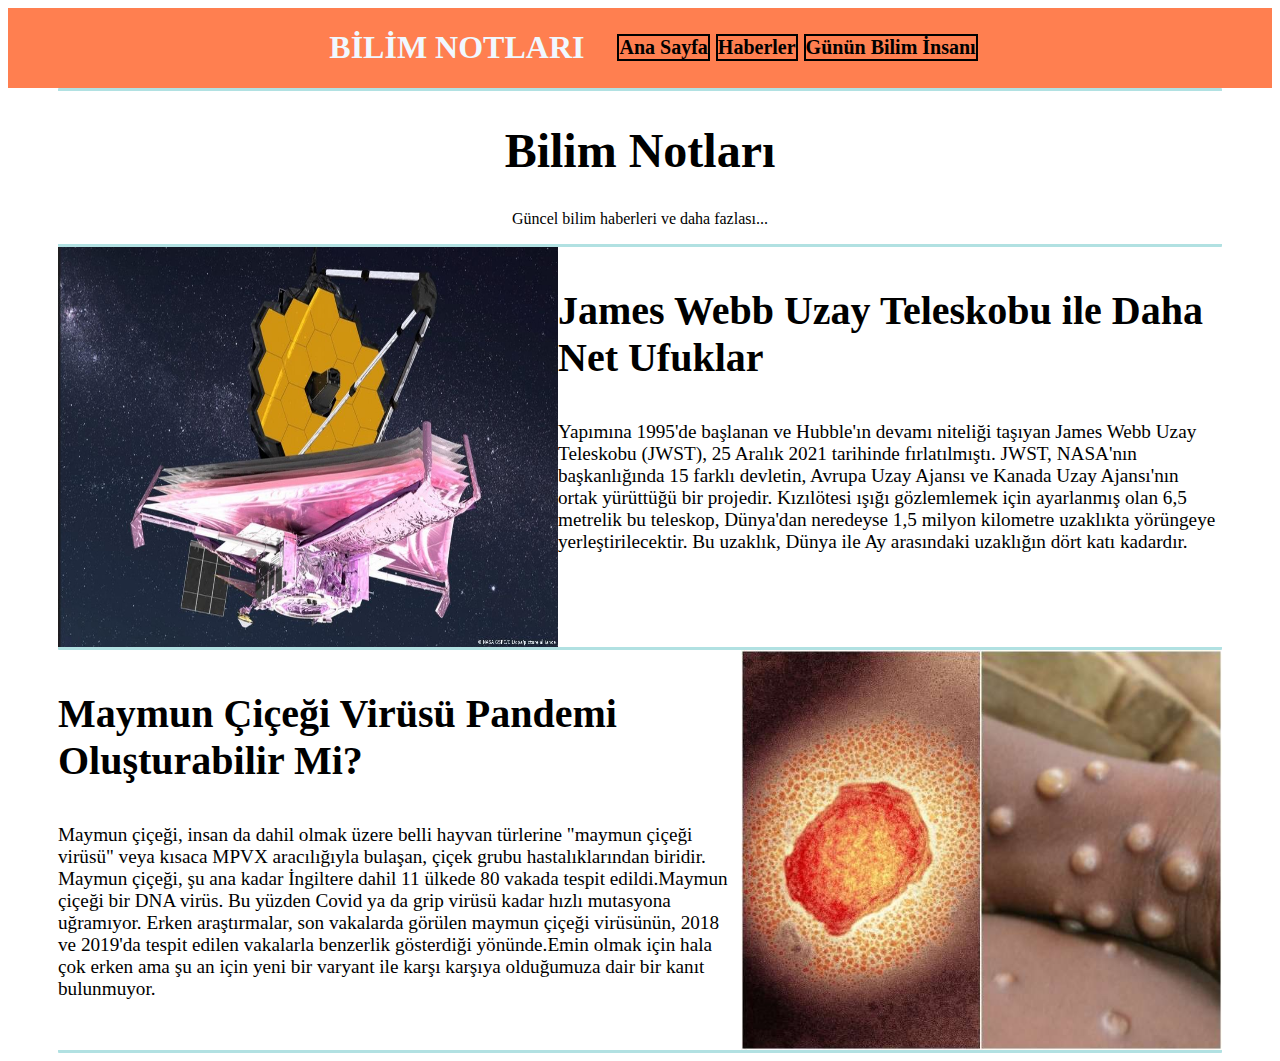
<file: css/odev1/index.html>
<!DOCTYPE html>
<html lang="tr">
<head>
    <meta charset="UTF-8">
    <meta http-equiv="X-UA-Compatible" content="IE=edge">
    <meta name="viewport" content="width=device-width, initial-scale=1.0">
    <title>Bilim Notları</title>
    <link rel="stylesheet" href="styles.css">
</head>
<body>
    <div class="navbar">
        <div class="item head1"><h1>BİLİM NOTLARI</h1></div>
        <div class="item"><a href="index.html">Ana Sayfa</a></div>
        <div class="item"><a href="news.html">Haberler</a></div>
        <div class="item"><a href="todays_sciencetist.html">Günün Bilim İnsanı</a></div>
    </div>
    <div class="main_div">
        <div class="text-1">
            <h1>Bilim Notları</h1>
            <p>Güncel bilim haberleri ve daha fazlası...</p>
        </div>
        <div class="notes-1 notes">
            <img src="photos/james_webb.jpg" alt="james_webb">
            <div>
                <h3>James Webb Uzay Teleskobu ile Daha Net Ufuklar</h3>
                <p>
                    Yapımına 1995'de başlanan ve Hubble'ın devamı niteliği taşıyan James Webb Uzay Teleskobu (JWST), 
                    25 Aralık 2021 tarihinde fırlatılmıştı. JWST, NASA'nın başkanlığında 15 farklı devletin,
                    Avrupa Uzay Ajansı ve Kanada Uzay Ajansı'nın ortak yürüttüğü bir projedir. Kızılötesi 
                    ışığı gözlemlemek için ayarlanmış olan 6,5 metrelik bu teleskop, Dünya'dan neredeyse 1,5
                    milyon kilometre uzaklıkta yörüngeye yerleştirilecektir. Bu uzaklık, Dünya ile Ay arasındaki 
                    uzaklığın dört katı kadardır.
                </p>
            </div>
        </div>
        <div class="notes-2 notes ">
            <div>
                <h3>Maymun Çiçeği Virüsü Pandemi Oluşturabilir Mi?</h3>
                <p>
                    Maymun çiçeği, insan da dahil olmak üzere belli hayvan türlerine "maymun çiçeği virüsü" 
                    veya kısaca MPVX aracılığıyla bulaşan, çiçek grubu hastalıklarından biridir. Maymun çiçeği, 
                    şu ana kadar İngiltere dahil 11 ülkede 80 vakada tespit edildi.Maymun çiçeği bir DNA virüs. 
                    Bu yüzden Covid ya da grip virüsü kadar hızlı mutasyona uğramıyor. Erken araştırmalar, 
                    son vakalarda görülen maymun çiçeği virüsünün, 2018 ve 2019'da tespit edilen vakalarla benzerlik 
                    gösterdiği yönünde.Emin olmak için hala çok erken ama şu an için yeni bir varyant ile karşı 
                    karşıya olduğumuza dair bir kanıt bulunmuyor.
                </p>
            </div>
            <img src="photos/monkeypox.jpg" alt="monkeypox">
        </div>
    </div>
</body>
</html>
</file>
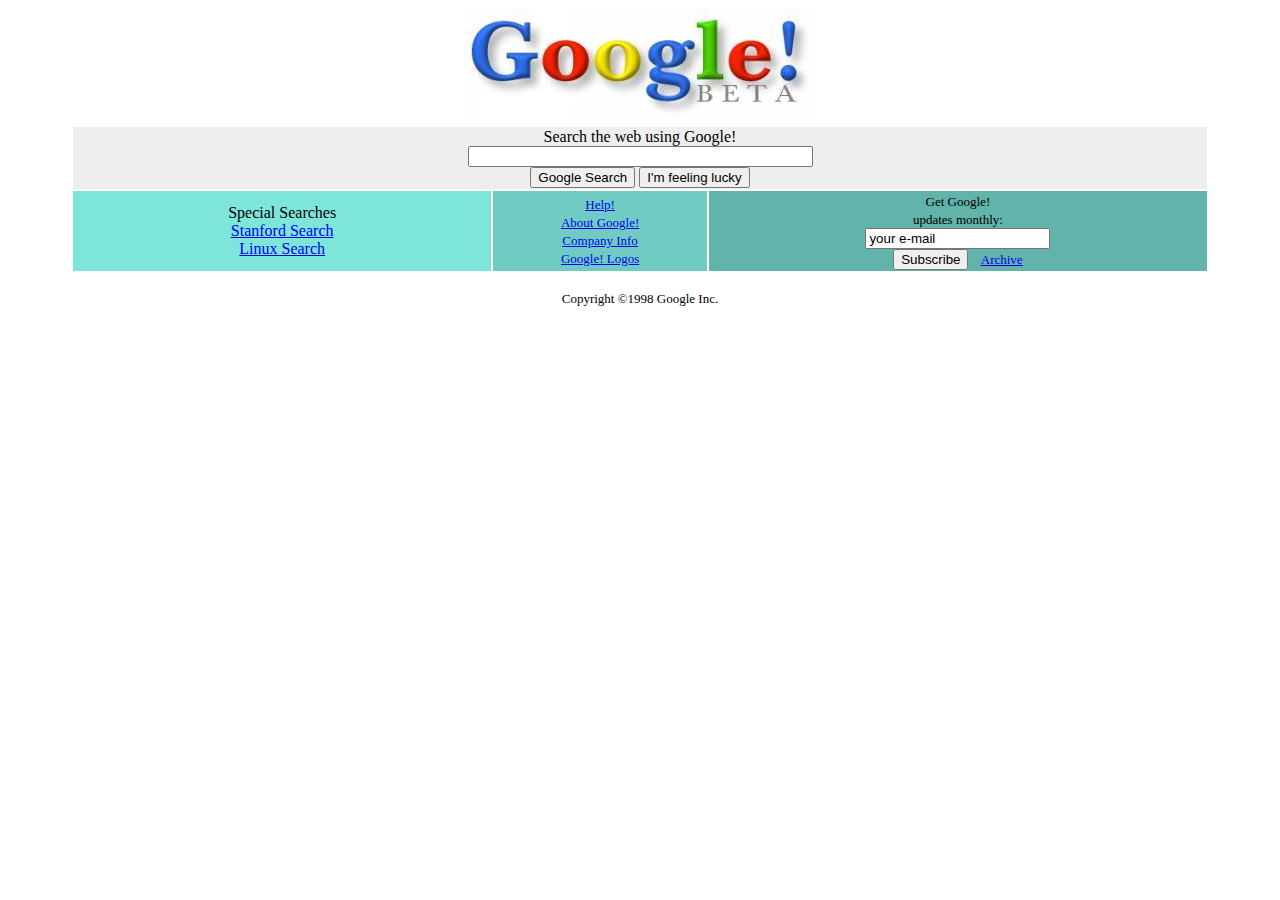
<file: css/odev2/index.html>
<!DOCTYPE html>
<html lang="en">

  <head>
    <meta charset="UTF-8">
    <meta http-equiv="X-UA-Compatible" content="IE=edge">
    <meta name="viewport" content="width=device-width, initial-scale=1.0">

    <title>Google!</title>
  </head>

  <body bgcolor="#FFFFFF">

    <form>
      <center>
        <img src="google.jpg" width="351" height="113" alt="Google!">
      </center>

        <center>
            <table  width="90%">
                <tr>
                    <td bgcolor="#EEEEEE" colspan="3">
            <center>
                Search the web using Google! <br>
                <input type="text"size="40"><br>
                <input type="submit" value="Google Search">
                <input type="submit" value="I'm feeling lucky"><br>
        </center>
    </form>
    <form>
      </td>
      </tr>
      <tr>
        <td width="37%" bgcolor="#7EE5DA">
          <center>
            Special Searches<br>
            <a href="#">Stanford Search</a><br>
            <a href="#">Linux Search</a><br>
          </center>
        </td>
        <td bgcolor="#70CCC2">
          <center>
            <font size="-1">
              <a href="#">Help!</a> <br>
              <a href="#">About Google!</a> <br>
              <a href="#">Company Info</a> <br>
              <a href="#">Google! Logos</a> <br>
            </font>
          </center>
        </td>
        <td align="right" bgcolor="#62B3AA">
          <center>
            <font size="-1">
              Get Google! <br> updates monthly: <br>
              <input type="hidden"value="google-friends">
              <input type="text" value="your e-mail"> <br>
              <input type="submit" value="Subscribe">
              &nbsp;&nbsp;
              <font size="-1"><a href="#">Archive</a></font>
            </font>
          </center>
        </td>

        </table>
        </center>

        <p>
          <center>
            <font size="-1">Copyright &copy;1998 Google Inc.</font>
          </center>
    </form>

  </body>

</html>
</file>
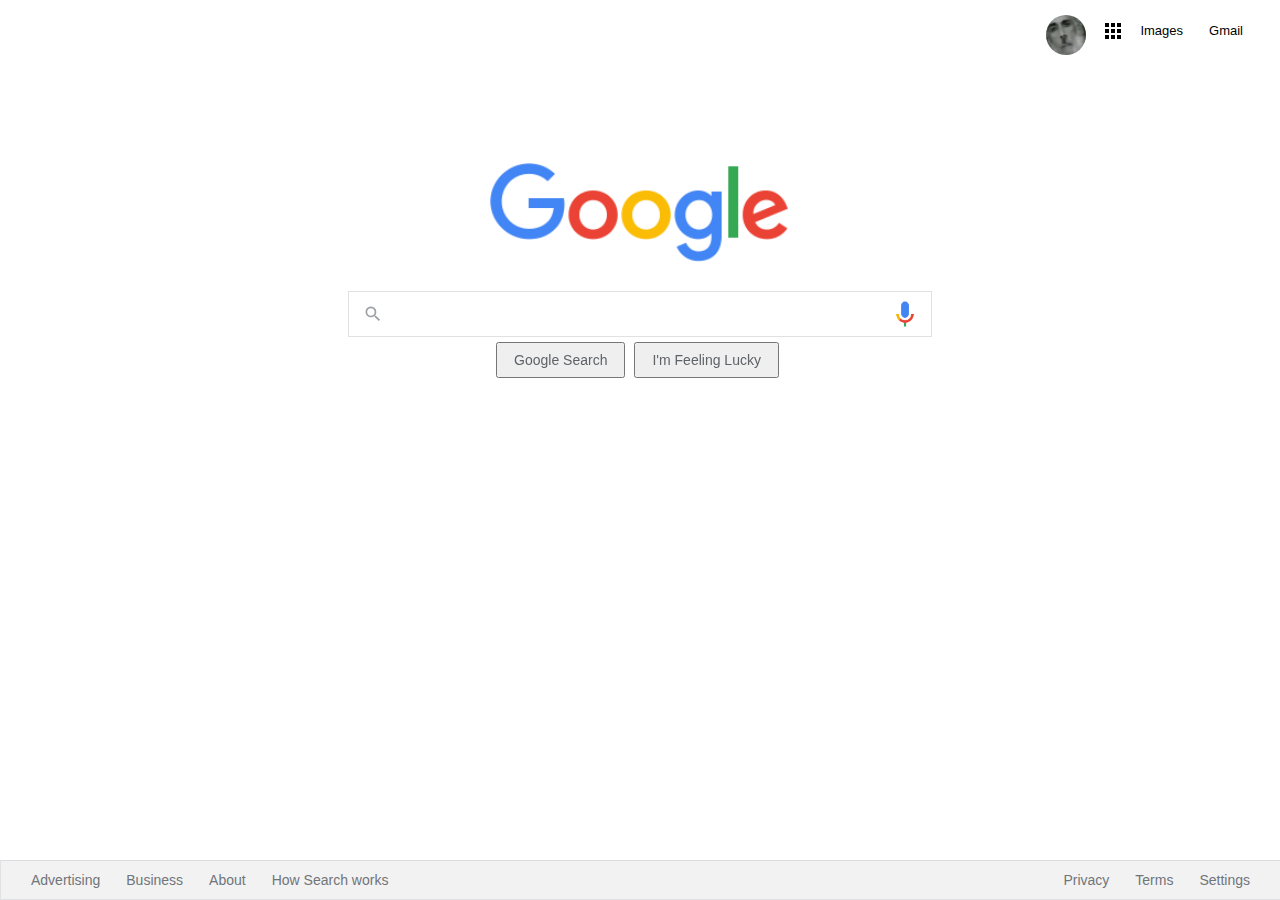
<file: css/odev3/google_homepage/index.html>
<!DOCTYPE html>
<html lang="en">
  <head>
    <meta charset="UTF-8" />
    <meta name="viewport" content="width=device-width, initial-scale=1.0" />
    <link rel="stylesheet" href="/css/odev3/google_homepage/css/style.css" />
    <title>Google</title>
  </head>
  <body>
    <div class="panel">
      <nav>
        <ul class="header">
          <li class="pic headerli">
            <a href="https://www.github.com/cengizcmataraci" target="_blank"
              ><img
                src="/css/odev3/google_homepage/assets/profilepic.png"
                alt=""
                style="margin-right: 1px; width: 40px; height: 40px; border-radius: 50%;"
            /></a>
          </li>
          <li style="margin: 8px" class="headerli">
            <a href="https://www.google.com.tr/intl/en/about/products?tab=wh"
              ><img src="/css/odev3//google_homepage/assets/appsbutton.svg" alt="" style="width: 16px; height: 16px; margin-right: 3px;"></a
            >
          </li>
          <li style="margin: 8px; margin-left: -2px;" class="headerli">
            <a
              href="https://www.google.com.tr/imghp?hl=en&tab=wi&authuser=0&ogbl"
              >Images</a
            >
          </li>
          <li style="margin: 8px" class="headerli">
            <a href="https://mail.google.com/mail/?tab=wm&authuser=0&ogbl"
              >Gmail</a
            >
          </li>
        </ul>
      </nav>
      <div class="container">
        <img
          src="/css/odev3/google_homepage/assets/logo.png"
          width="300px"
          alt=""
        />
      </div>
      <div class="search-area">
        <div class="search">
          <div class="search-img">
            <span>
              <svg
                focusable="false"
                xmlns="http://www.w3.org/2000/svg"
                viewBox="0 0 24 24"
              >
                <path
                  d="M15.5 14h-.79l-.28-.27A6.471 6.471 0 0 0 16 9.5 6.5 6.5 0 1 0 9.5 16c1.61 0 3.09-.59 4.23-1.57l.27.28v.79l5 4.99L20.49 19l-4.99-5zm-6 0C7.01 14 5 11.99 5 9.5S7.01 5 9.5 5 14 7.01 14 9.5 11.99 14 9.5 14z"
                ></path>
              </svg>
            </span>
          </div>
          <div class="input-enter">
            <div class="input-area">
              <input
                type="text"
                class="input"
                maxlength="2048"
                autofocus="true"
                style="width:480px ; border:none"
              />
            </div>
          </div>
          
          <div class="search-img">
            <span>
              <img src="/css/odev3/google_homepage/assets/voicelogo.png" style="width: 30px; margin-top: -5px;" >
            </span>
          </div>
        </div>
      </div>

      <div class="buttons">
        <a href=""
          ><button class="googlesearch">Google Search</button></a
        >
        <a href=""
          ><button class="feelinglucky">I'm Feeling Lucky</button></a
        >
      </div>
    </div>

    <nav>
      <ul class="footer">
        <li class="footerli">
          <a
            href="https://www.google.com/intl/en_tr/ads/?subid=ww-ww-et-g-awa-a-g_hpafoot1_1!o2&utm_source=google.com&utm_medium=referral&utm_campaign=google_hpafooter&fg=1"
            >Advertising</a
          >
        </li>
        <li class="footerli">
          <a
            href="https://www.google.com/services/?subid=ww-ww-et-g-awa-a-g_hpbfoot1_1!o2&utm_source=google.com&utm_medium=referral&utm_campaign=google_hpbfooter&fg=1"
            >Business</a
          >
        </li>
        <li class="footerli">
          <a
            href="https://about.google/?utm_source=google-TR&utm_medium=referral&utm_campaign=hp-footer&fg=1"
            >About</a
          >
        </li>
        <li class="footerli">
          <a href="https://google.com/search/howsearchworks/?fg=1"
            >How Search works</a
          >
        </li>

        <li class="footerli" style="float: right; margin-right: 35px">
          <a href="https://www.google.com/preferences?hl=en">Settings</a>
        </li>

        <li class="footerli" style="float: right">
          <a href="https://policies.google.com/terms?hl=en-TR&fg=1">Terms</a>
        </li>

        <li class="footerli" style="float: right">
          <a href="https://policies.google.com/privacy?hl=en-TR&fg=1">Privacy</a>
        </li>
      </ul>
    </nav>
  </body>
</html>
</file>
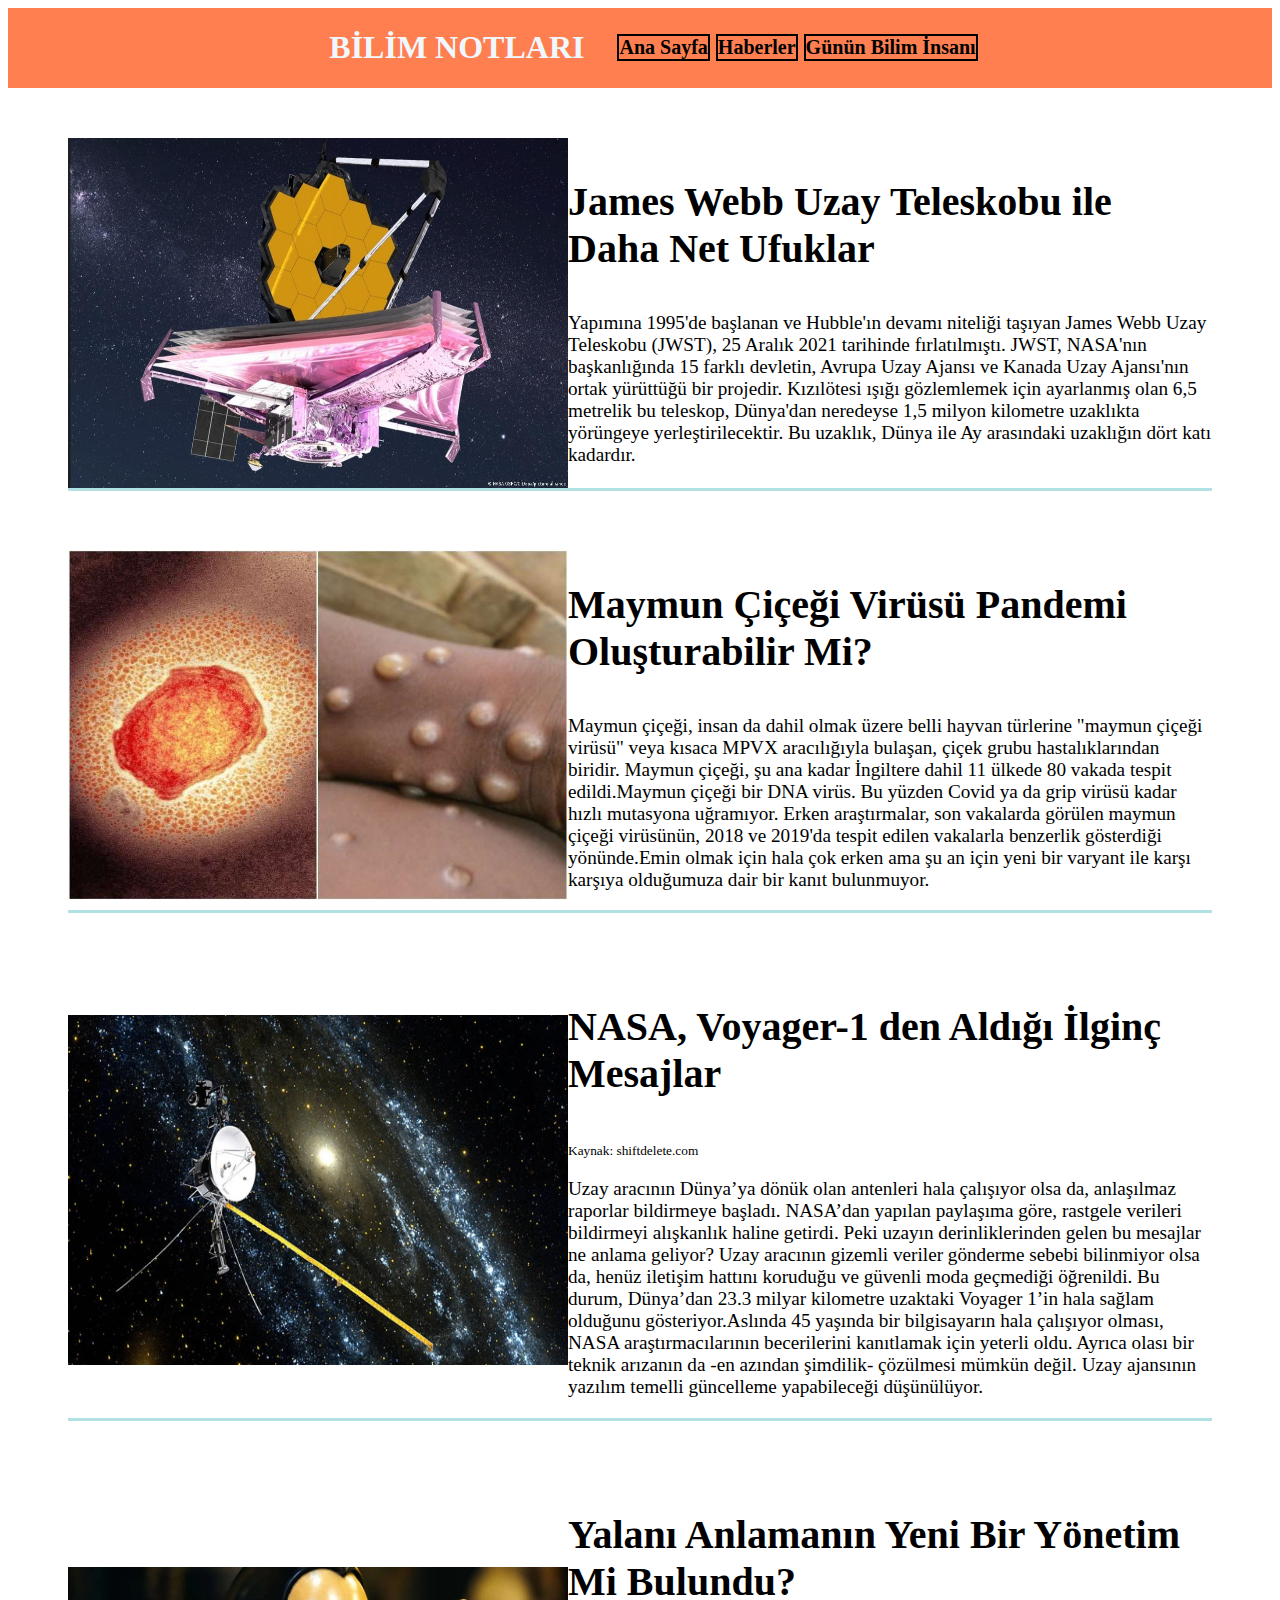
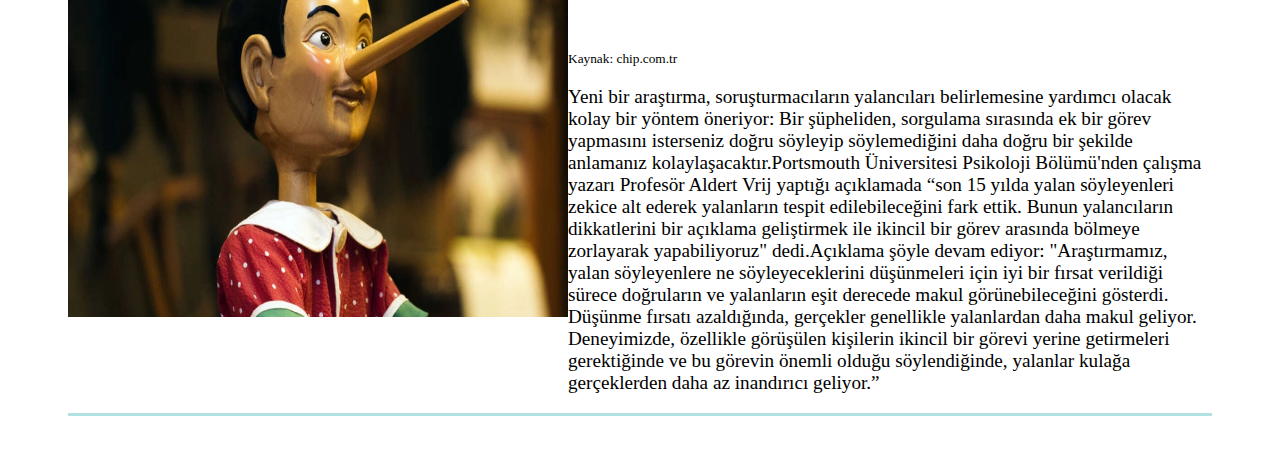
<file: css/odev1/news.html>
<!DOCTYPE html>
<html lang="tr">
<head>
    <meta charset="UTF-8">
    <meta http-equiv="X-UA-Compatible" content="IE=edge">
    <meta name="viewport" content="width=device-width, initial-scale=1.0">
    <title>Haberler</title>
    <link rel="stylesheet" href="styles.css">
</head>
<body>
    <div class="navbar">
        <div class="item head1"><h1>BİLİM NOTLARI</h1></div>
        <div class="item"><a href="index.html">Ana Sayfa</a></div>
        <div class="item"><a href="news.html">Haberler</a></div>
        <div class="item"><a href="todays_sciencetist.html">Günün Bilim İnsanı</a></div>
    </div>
    <div class="news_md">
        <div class="news">
            <div class="imgfix"><img src="photos/james_webb.jpg" alt="james_webb"></div>
            <div>
                <h3>James Webb Uzay Teleskobu ile Daha Net Ufuklar</h3>
                <p>
                    Yapımına 1995'de başlanan ve Hubble'ın devamı niteliği taşıyan James Webb Uzay Teleskobu (JWST), 
                    25 Aralık 2021 tarihinde fırlatılmıştı. JWST, NASA'nın başkanlığında 15 farklı devletin,
                    Avrupa Uzay Ajansı ve Kanada Uzay Ajansı'nın ortak yürüttüğü bir projedir. Kızılötesi 
                    ışığı gözlemlemek için ayarlanmış olan 6,5 metrelik bu teleskop, Dünya'dan neredeyse 1,5
                    milyon kilometre uzaklıkta yörüngeye yerleştirilecektir. Bu uzaklık, Dünya ile Ay arasındaki 
                    uzaklığın dört katı kadardır.
                </p>
            </div>
        </div>
        <div class="news">
            <div class="imgfix"><img src="photos/monkeypox.jpg" alt="monkeypox"></div>
            <div>
                <h3>Maymun Çiçeği Virüsü Pandemi Oluşturabilir Mi?</h3>
                <p>
                    Maymun çiçeği, insan da dahil olmak üzere belli hayvan türlerine "maymun çiçeği virüsü" 
                    veya kısaca MPVX aracılığıyla bulaşan, çiçek grubu hastalıklarından biridir. Maymun çiçeği, 
                    şu ana kadar İngiltere dahil 11 ülkede 80 vakada tespit edildi.Maymun çiçeği bir DNA virüs. 
                    Bu yüzden Covid ya da grip virüsü kadar hızlı mutasyona uğramıyor. Erken araştırmalar, 
                    son vakalarda görülen maymun çiçeği virüsünün, 2018 ve 2019'da tespit edilen vakalarla benzerlik 
                    gösterdiği yönünde.Emin olmak için hala çok erken ama şu an için yeni bir varyant ile karşı 
                    karşıya olduğumuza dair bir kanıt bulunmuyor.
                </p>
            </div>
        </div>
        <div class="news">
            <div class="imgfix"><img src="photos/voyager.webp" alt="voyager 1"></div>
            <div>
                <h3>NASA, Voyager-1 den Aldığı İlginç Mesajlar</h3>
                <sub>Kaynak: shiftdelete.com</sub>
                <p>
                    Uzay aracının Dünya’ya dönük olan antenleri hala çalışıyor olsa da, anlaşılmaz raporlar bildirmeye başladı.
                    NASA’dan yapılan paylaşıma göre, rastgele verileri bildirmeyi alışkanlık haline getirdi. Peki uzayın 
                    derinliklerinden gelen bu mesajlar ne anlama geliyor? Uzay aracının gizemli veriler gönderme sebebi 
                    bilinmiyor olsa da, henüz iletişim hattını koruduğu ve güvenli moda geçmediği öğrenildi. Bu durum, 
                    Dünya’dan 23.3 milyar kilometre uzaktaki Voyager 1’in hala sağlam olduğunu gösteriyor.Aslında 45 
                    yaşında bir bilgisayarın hala çalışıyor olması, NASA araştırmacılarının becerilerini kanıtlamak 
                    için yeterli oldu. Ayrıca olası bir teknik arızanın da -en azından şimdilik- çözülmesi mümkün değil. 
                    Uzay ajansının yazılım temelli güncelleme yapabileceği düşünülüyor.
                </p>
            </div>
        </div>
        <div class="news">
            <div class="imgfix"><img src="photos/4.new.webp" alt="pinokyo"></div>
            <div>
                <h3>Yalanı Anlamanın Yeni Bir Yönetim Mi Bulundu?</h3>
                <sub>Kaynak: chip.com.tr</sub>
                <p>
                    Yeni bir araştırma, soruşturmacıların yalancıları belirlemesine 
                    yardımcı olacak kolay bir yöntem öneriyor: Bir şüpheliden, sorgulama 
                    sırasında ek bir görev yapmasını isterseniz doğru söyleyip söylemediğini 
                    daha doğru bir şekilde anlamanız kolaylaşacaktır.Portsmouth Üniversitesi 
                    Psikoloji Bölümü'nden çalışma yazarı Profesör Aldert Vrij yaptığı açıklamada 
                    “son 15 yılda yalan söyleyenleri zekice alt ederek yalanların tespit edilebileceğini 
                    fark ettik. Bunun yalancıların dikkatlerini bir açıklama geliştirmek ile ikincil bir 
                    görev arasında bölmeye zorlayarak yapabiliyoruz" dedi.Açıklama şöyle devam ediyor: "Araştırmamız, 
                    yalan söyleyenlere ne söyleyeceklerini düşünmeleri için iyi bir fırsat verildiği sürece doğruların 
                    ve yalanların eşit derecede makul görünebileceğini gösterdi. Düşünme fırsatı azaldığında, gerçekler 
                    genellikle yalanlardan daha makul geliyor. Deneyimizde, özellikle görüşülen kişilerin ikincil bir 
                    görevi yerine getirmeleri gerektiğinde ve bu görevin önemli olduğu söylendiğinde, yalanlar kulağa 
                    gerçeklerden daha az inandırıcı geliyor.”
                </p>
            </div>
        </div>
    </div>
</body>
</html>
</file>
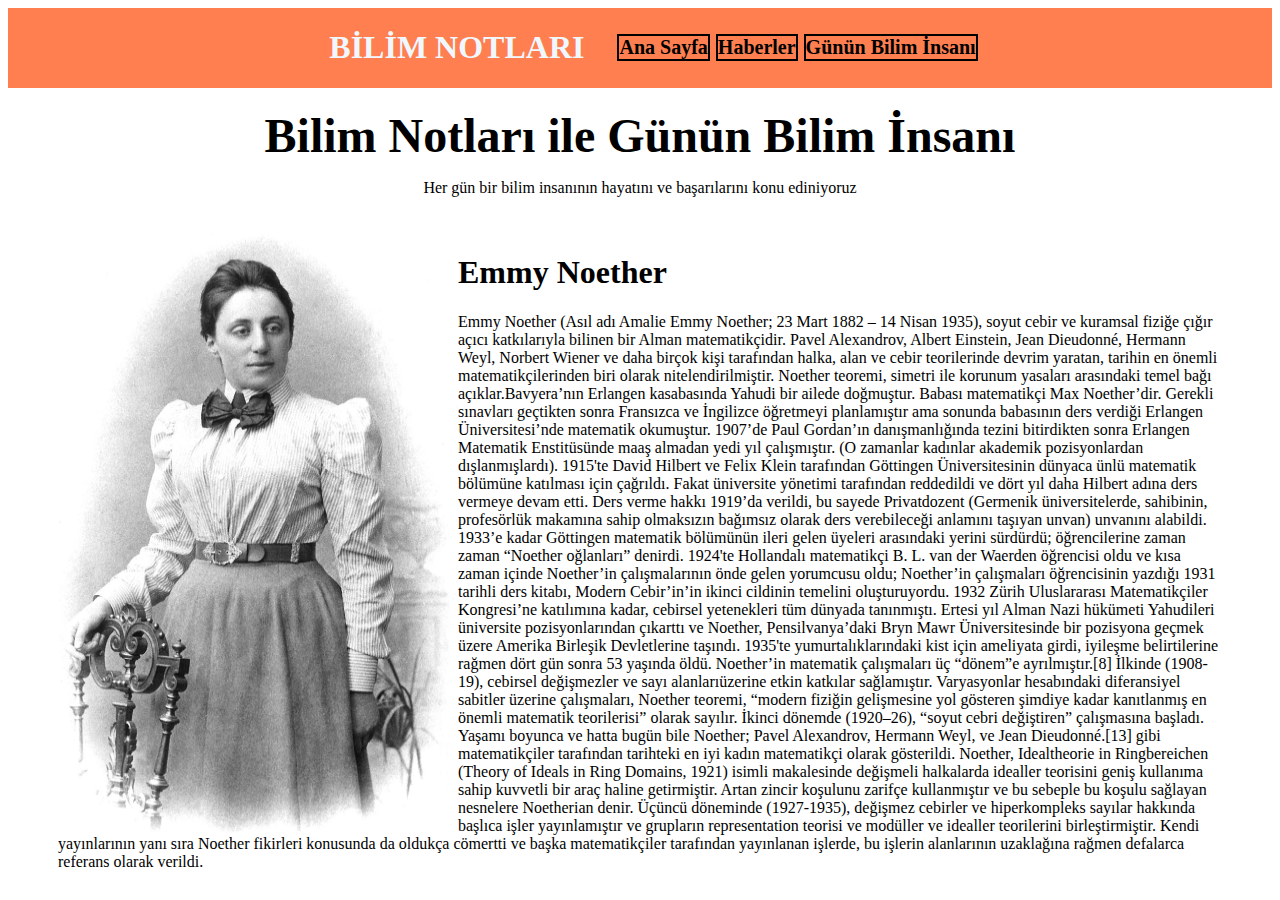
<file: css/odev1/todays_sciencetist.html>
<!DOCTYPE html>
<html lang="tr">
<head>
    <meta charset="UTF-8">
    <meta http-equiv="X-UA-Compatible" content="IE=edge">
    <meta name="viewport" content="width=device-width, initial-scale=1.0">
    <title>Günün Bilim İnsanı</title>
    <link rel="stylesheet" href="styles.css">
</head>
<body>
    <div class="navbar">
        <div class="item head1"><h1>BİLİM NOTLARI</h1></div>
        <div class="item"><a href="index.html">Ana Sayfa</a></div>
        <div class="item"><a href="news.html">Haberler</a></div>
        <div class="item"><a href="todays_sciencetist.html">Günün Bilim İnsanı</a></div>
    </div>
    <div class="main_div">
        <div class="tds_header">
            <h3>Bilim Notları ile Günün Bilim İnsanı</h3>
            <p>Her gün bir bilim insanının hayatını ve başarılarını konu ediniyoruz</p>
        </div>
    
        <div class="tds_content">
            <img src="photos/Noether.jpg" alt="">
            <h1>Emmy Noether</h1>
            <p>
                Emmy Noether (Asıl adı Amalie Emmy Noether;
                23 Mart 1882 – 14 Nisan 1935), soyut cebir ve kuramsal fiziğe çığır açıcı 
                katkılarıyla bilinen bir Alman matematikçidir. Pavel Alexandrov, Albert Einstein, 
                Jean Dieudonné, Hermann Weyl, Norbert Wiener ve daha birçok kişi tarafından halka, 
                alan ve cebir teorilerinde devrim yaratan, tarihin en önemli matematikçilerinden biri 
                olarak nitelendirilmiştir. Noether teoremi, simetri ile korunum yasaları 
                arasındaki temel bağı açıklar.Bavyera’nın Erlangen kasabasında Yahudi bir ailede 
                doğmuştur. Babası matematikçi Max 
                Noether’dir. Gerekli sınavları geçtikten sonra Fransızca ve İngilizce öğretmeyi 
                planlamıştır ama sonunda babasının ders verdiği Erlangen Üniversitesi’nde matematik 
                okumuştur. 1907’de Paul Gordan’ın danışmanlığında tezini bitirdikten sonra Erlangen 
                Matematik Enstitüsünde maaş almadan yedi yıl çalışmıştır. (O zamanlar kadınlar 
                akademik pozisyonlardan dışlanmışlardı). 1915'te David Hilbert ve Felix Klein 
                tarafından Göttingen Üniversitesinin dünyaca ünlü matematik bölümüne katılması 
                için çağrıldı. Fakat üniversite yönetimi tarafından reddedildi ve dört yıl 
                daha Hilbert adına ders vermeye devam etti. Ders verme hakkı 1919’da verildi, 
                bu sayede Privatdozent (Germenik üniversitelerde, sahibinin, profesörlük makamına 
                sahip olmaksızın bağımsız olarak ders verebileceği anlamını taşıyan unvan) unvanını 
                alabildi. 1933’e kadar Göttingen matematik bölümünün ileri gelen üyeleri arasındaki 
                yerini sürdürdü; öğrencilerine zaman zaman “Noether oğlanları” denirdi. 1924'te 
                Hollandalı matematikçi B. L. van der Waerden öğrencisi oldu ve kısa zaman içinde 
                Noether’in çalışmalarının önde gelen yorumcusu oldu; Noether’in çalışmaları 
                öğrencisinin yazdığı 1931 tarihli ders kitabı, Modern Cebir’in’in ikinci cildinin 
                temelini oluşturuyordu. 1932 Zürih Uluslararası Matematikçiler Kongresi’ne katılımına 
                kadar, cebirsel yetenekleri tüm dünyada tanınmıştı. Ertesi yıl Alman Nazi hükümeti 
                Yahudileri üniversite pozisyonlarından çıkarttı ve Noether, Pensilvanya’daki Bryn 
                Mawr Üniversitesinde bir pozisyona geçmek üzere Amerika Birleşik Devletlerine 
                taşındı. 1935'te yumurtalıklarındaki kist için ameliyata girdi, iyileşme 
                belirtilerine rağmen dört gün sonra 53 yaşında öldü. Noether’in matematik çalışmaları 
                üç “dönem”e ayrılmıştır.[8] İlkinde (1908-19), cebirsel değişmezler ve sayı 
                alanlarıüzerine etkin katkılar sağlamıştır. Varyasyonlar hesabındaki diferansiyel 
                sabitler üzerine çalışmaları, Noether teoremi, “modern fiziğin gelişmesine yol gösteren
                 şimdiye kadar kanıtlanmış en önemli matematik teorilerisi” olarak sayılır. 
                 İkinci dönemde (1920–26), “soyut cebri değiştiren” çalışmasına başladı. 
                 Yaşamı boyunca ve hatta bugün bile Noether; Pavel Alexandrov, Hermann Weyl, 
                 ve Jean Dieudonné.[13] gibi matematikçiler tarafından tarihteki en iyi kadın 
                 matematikçi olarak gösterildi. Noether, Idealtheorie in Ringbereichen (Theory 
                 of Ideals in Ring Domains, 1921) isimli makalesinde değişmeli halkalarda idealler 
                 teorisini geniş kullanıma sahip kuvvetli bir araç haline getirmiştir. Artan zincir 
                 koşulunu zarifçe kullanmıştır ve bu sebeple bu koşulu sağlayan nesnelere Noetherian 
                 denir. Üçüncü döneminde (1927-1935), değişmez cebirler ve hiperkompleks sayılar 
                 hakkında başlıca işler yayınlamıştır ve grupların representation teorisi ve modüller 
                 ve idealler teorilerini birleştirmiştir. Kendi yayınlarının yanı sıra Noether 
                 fikirleri konusunda da oldukça cömertti ve başka matematikçiler tarafından yayınlanan 
                 işlerde, bu işlerin alanlarının uzaklağına rağmen defalarca referans olarak verildi.
            </p>
        </div>

    </div>
</body>
</html>
</file>
<file: css/odev1/styles.css>
.navbar{
    display: flex;
    flex-direction: row;
    align-items: center;
    justify-content:center;
    background-color: coral;
}
.navbar a{
    text-decoration: none;
    width:100%;
    height:100%;
    color: black;
    font-size: 20px;
    font-weight: bold;
    color:black;
}
.navbar .head1{
    color: aliceblue;
    background-color: coral;
    border: none;
    margin: 0 30px;
}
.item{
    margin: 0 3px;
    border: 2px black solid;
}
.main_div{
    display: flex;
    flex-direction: column;
    margin: 0px 50px;
}
.text-1{
    display: block;
    border-bottom: solid;
    border-top: solid;
    border-radius: 1px;
    border-color:rgb(177, 225, 226);
    border-collapse: collapse;
    text-align: center;
}
.text-1 h1{
    font-size: 3em;
    font-family:Georgia, 'Times New Roman', Times, serif
}
.notes{
    display: flex;
    flex-direction: row;
    border-bottom: solid;
    border-radius: 1px;
    border-color:rgb(177, 225, 226);
    border-collapse: collapse;
}
.notes img{
    width: 500px;
    height: 400px;
}
.notes h3{
    font-size: 2.5em;
    font-family: 'Times New Roman', Times, serif;
}
.notes p{
    font-size:1.2em;
    font-family: 'Times New Roman', Times, serif;
}
.news{
    
    display: flex;
    flex-direction: row;
    border-bottom: solid;
    border-radius: 1px;
    border-color:rgb(177, 225, 226);
    border-collapse: collapse;
    margin: 50px;
}
.news img{
    width: 500px;
    height: 350px;

}
.news h3{
    font-size: 2.5em;
    font-family: 'Times New Roman', Times, serif;
}
.news p{
    font-size:1.2em;
    font-family: 'Times New Roman', Times, serif;
}
.news_md{
    margin: 0px 10px;
}
.imgfix{
    display: flex;
    align-items: center;
}
.tds_content img{
    width: 400px;
    height: 600px;
    float: left;
}
.tds_header{
    display: flex;
    flex-direction: column;
    align-items: center;
    margin-bottom: 20px;
}
.tds_header h3{
    font-size:3em;
    margin: 20px 0 0 0;
}
</file>
<file: css/odev3/google_homepage/css/style.css>
.header {
  list-style-type: none;
  margin: 10px;
  overflow: hidden;
  margin-right: 16px;
  font-family: arial,sans-serif;
  font-size: 13px;
  display: flex;
  flex-direction: row;
  justify-content: flex-end;
}
.headerli a {
  display: block;
  color: black;
  text-align: center;
  padding: 5px 5px;
  text-decoration: none;
}

.headerli a:hover {
  text-decoration: underline;
}

.container {
  text-align: center;
  margin: 100px;
}

.search-area {
  background: #fff;
  display: flex;
  border: 1px solid #dfe1e5;
  box-shadow: none;
  z-index: 3;
  height: 44px;
  margin: 0 auto;
  margin-top: -77px;
  width: 582px;
}

.search-area:hover {
box-shadow: 0 2px 3px 0 rgba(0,0,0,0.24), 0 2px 5px 0 rgba(0,0,0,0.19);
}

.search {
  flex: 1;
  display: flex;
  padding: 5px 8px 0 16px;
  padding-left: 14px;
}

.search-img {
  display: flex;
  align-items: center;
  padding-right: 13px;
  margin-top: -5px;
}

.search-img span {
  color: #9aa0a6;
  height: 20px;
  width: 20px;
  margin-top: 0px;
  display: inline-block;
  fill: currentColor;
  line-height: 24px;
  position: relative;
}

.input-enter {
  display: flex;
  flex: 1;
  flex-wrap: wrap;
}

.input-area {
  color: transparent;
  flex: 100%;
  white-space: pre;
  font: 16px arial, sans-serif;
  line-height: 34px;
  height: 34px !important;
  display: block;
}

.input {
  margin: 0;
  padding: 0;
  color: rgba(0, 0, 0, 0.87);
  word-wrap: break-word;
  outline: none;
  display: flex;
  flex: 100%;
  margin-top: -68px;
  font: 16px arial, sans-serif;
  line-height: 34px;
  height: 34px !important;
  text-rendering: auto;
  letter-spacing: normal;
  word-spacing: normal;
  text-transform: none;
  text-indent: 0px;
  text-shadow: none;
  text-align: start;
  appearance: textfield;
  cursor: text;
  border-radius: 10%;
}

.googlesearch {
  margin: 11px 4px;
  padding: 0 16px;
  line-height: 27px;
  min-width: 54px;
  text-align: center;
  cursor: pointer;
  user-select: none;
}

.feelinglucky {
  padding: 0 16px;
  line-height: 27px;
  min-width: 54px;
  text-align: center;
  cursor: pointer;
  user-select: none;
}

.footer {
  margin: 0;
  padding: 0;
  overflow: hidden;
  border: 1px solid #dfe1e5;
  border-top: 1px solid #dadce0;
  position: fixed;
  bottom: 0;
  width: 100%;
  margin-left: -8px;
  line-height: 10px;
  background-color:  #f2f2f2;
  list-style-type: none

}

.footerli {
  float: left;
}

.footerli a {
  display: block;
  color: #70757a;
  text-align: center;
  padding: 14px 16px;
  text-decoration: none;
  font-family: arial, sans-serif;
  font-size: 14px;
  margin-left: 14px;
  margin-right: -20px;
}

.footerli a:hover {
  text-decoration: underline;
}
.buttons{
  text-align: center;
}
.buttons a button{
  
  margin: 5px 5px 0px 0px;
  border: 1px bold #f2f2f2;
  font-family: Arial, Helvetica, sans-serif;
  color: #5f6368;
  font-size: 14px;
  height: 36px;
}
.buttons a button:hover {
  box-shadow: 0 2px 3px 0 rgba(0,0,0,0.24), 0 2px 5px 0 rgba(0,0,0,0.19);
  }
</file>
